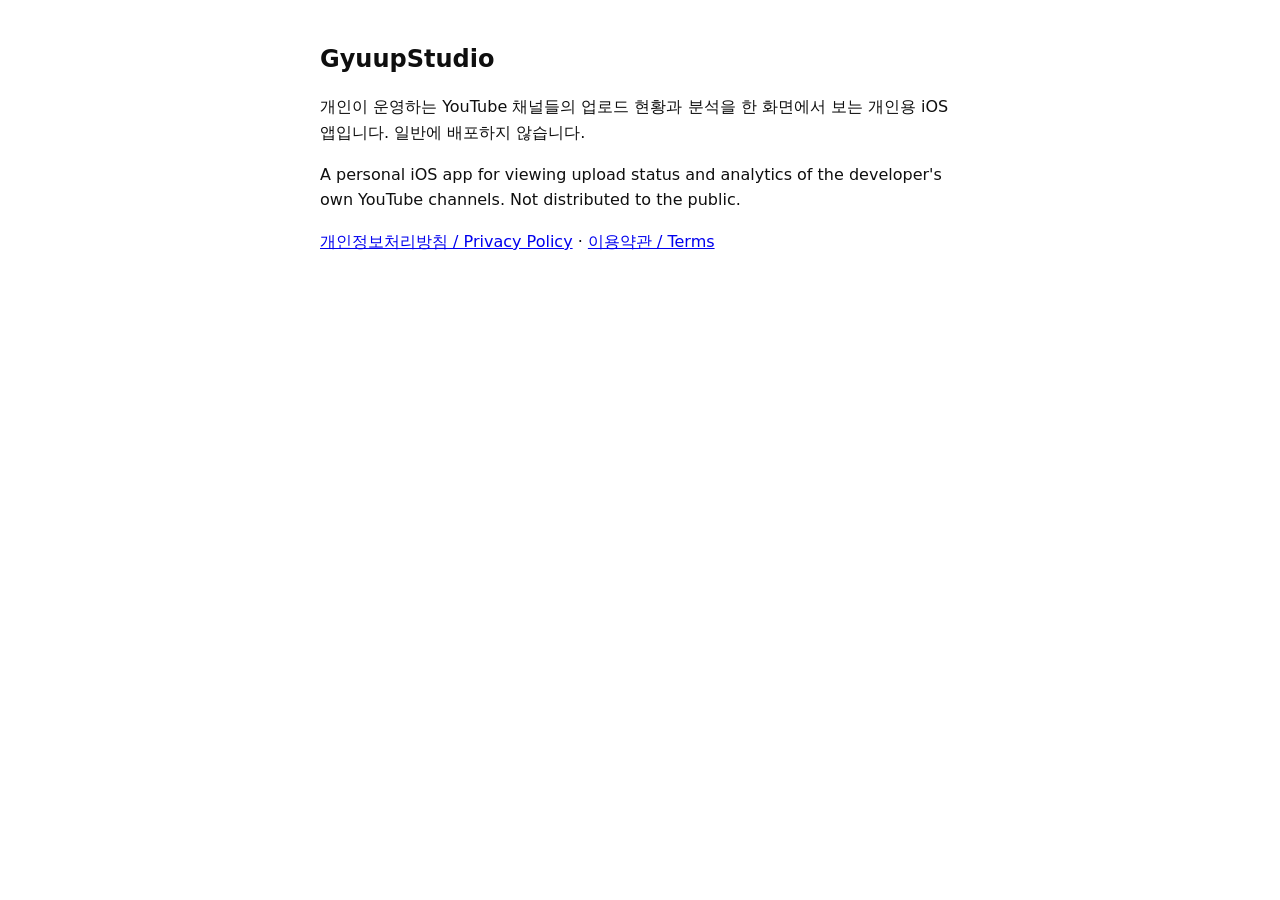
<file: index.html>
<!doctype html><html lang="ko"><head><meta charset="utf-8"><meta name="viewport" content="width=device-width,initial-scale=1"><title>GyuupStudio</title><link rel="stylesheet" href="style.css"></head><body>
<h1>GyuupStudio</h1>
<p>개인이 운영하는 YouTube 채널들의 업로드 현황과 분석을 한 화면에서 보는 개인용 iOS 앱입니다. 일반에 배포하지 않습니다.</p>
<p>A personal iOS app for viewing upload status and analytics of the developer's own YouTube channels. Not distributed to the public.</p>
<p><a href="privacy.html">개인정보처리방침 / Privacy Policy</a> · <a href="terms.html">이용약관 / Terms</a></p>
</body></html>
</file>
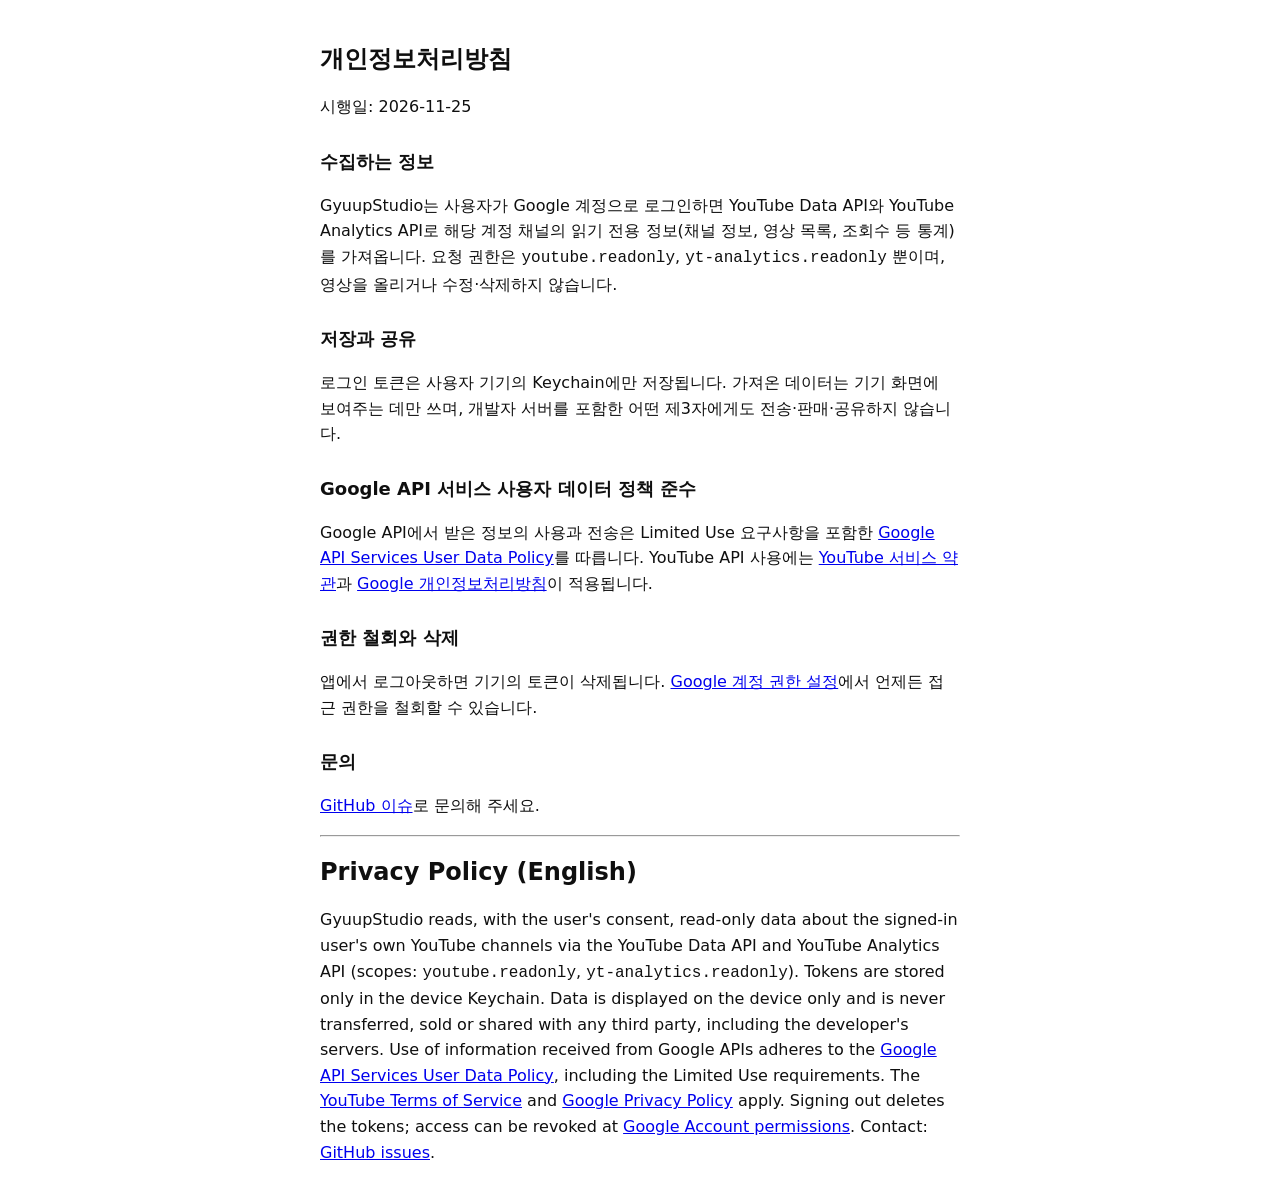
<file: privacy.html>
<!doctype html><html lang="ko"><head><meta charset="utf-8"><meta name="viewport" content="width=device-width,initial-scale=1"><title>개인정보처리방침 · GyuupStudio</title><link rel="stylesheet" href="style.css"></head><body>
<h1>개인정보처리방침</h1>
<p>시행일: 2026-11-25</p>
<h2>수집하는 정보</h2>
<p>GyuupStudio는 사용자가 Google 계정으로 로그인하면 YouTube Data API와 YouTube Analytics API로 해당 계정 채널의 읽기 전용 정보(채널 정보, 영상 목록, 조회수 등 통계)를 가져옵니다. 요청 권한은 <code>youtube.readonly</code>, <code>yt-analytics.readonly</code> 뿐이며, 영상을 올리거나 수정·삭제하지 않습니다.</p>
<h2>저장과 공유</h2>
<p>로그인 토큰은 사용자 기기의 Keychain에만 저장됩니다. 가져온 데이터는 기기 화면에 보여주는 데만 쓰며, 개발자 서버를 포함한 어떤 제3자에게도 전송·판매·공유하지 않습니다.</p>
<h2>Google API 서비스 사용자 데이터 정책 준수</h2>
<p>Google API에서 받은 정보의 사용과 전송은 Limited Use 요구사항을 포함한 <a href="https://developers.google.com/terms/api-services-user-data-policy">Google API Services User Data Policy</a>를 따릅니다. YouTube API 사용에는 <a href="https://www.youtube.com/t/terms">YouTube 서비스 약관</a>과 <a href="https://policies.google.com/privacy">Google 개인정보처리방침</a>이 적용됩니다.</p>
<h2>권한 철회와 삭제</h2>
<p>앱에서 로그아웃하면 기기의 토큰이 삭제됩니다. <a href="https://myaccount.google.com/permissions">Google 계정 권한 설정</a>에서 언제든 접근 권한을 철회할 수 있습니다.</p>
<h2>문의</h2>
<p><a href="https://github.com/FullEmpty223/gyuupstudio/issues">GitHub 이슈</a>로 문의해 주세요.</p>
<hr>
<h1>Privacy Policy (English)</h1>
<p>GyuupStudio reads, with the user's consent, read-only data about the signed-in user's own YouTube channels via the YouTube Data API and YouTube Analytics API (scopes: <code>youtube.readonly</code>, <code>yt-analytics.readonly</code>). Tokens are stored only in the device Keychain. Data is displayed on the device only and is never transferred, sold or shared with any third party, including the developer's servers. Use of information received from Google APIs adheres to the <a href="https://developers.google.com/terms/api-services-user-data-policy">Google API Services User Data Policy</a>, including the Limited Use requirements. The <a href="https://www.youtube.com/t/terms">YouTube Terms of Service</a> and <a href="https://policies.google.com/privacy">Google Privacy Policy</a> apply. Signing out deletes the tokens; access can be revoked at <a href="https://myaccount.google.com/permissions">Google Account permissions</a>. Contact: <a href="https://github.com/FullEmpty223/gyuupstudio/issues">GitHub issues</a>.</p>
</body></html>
</file>
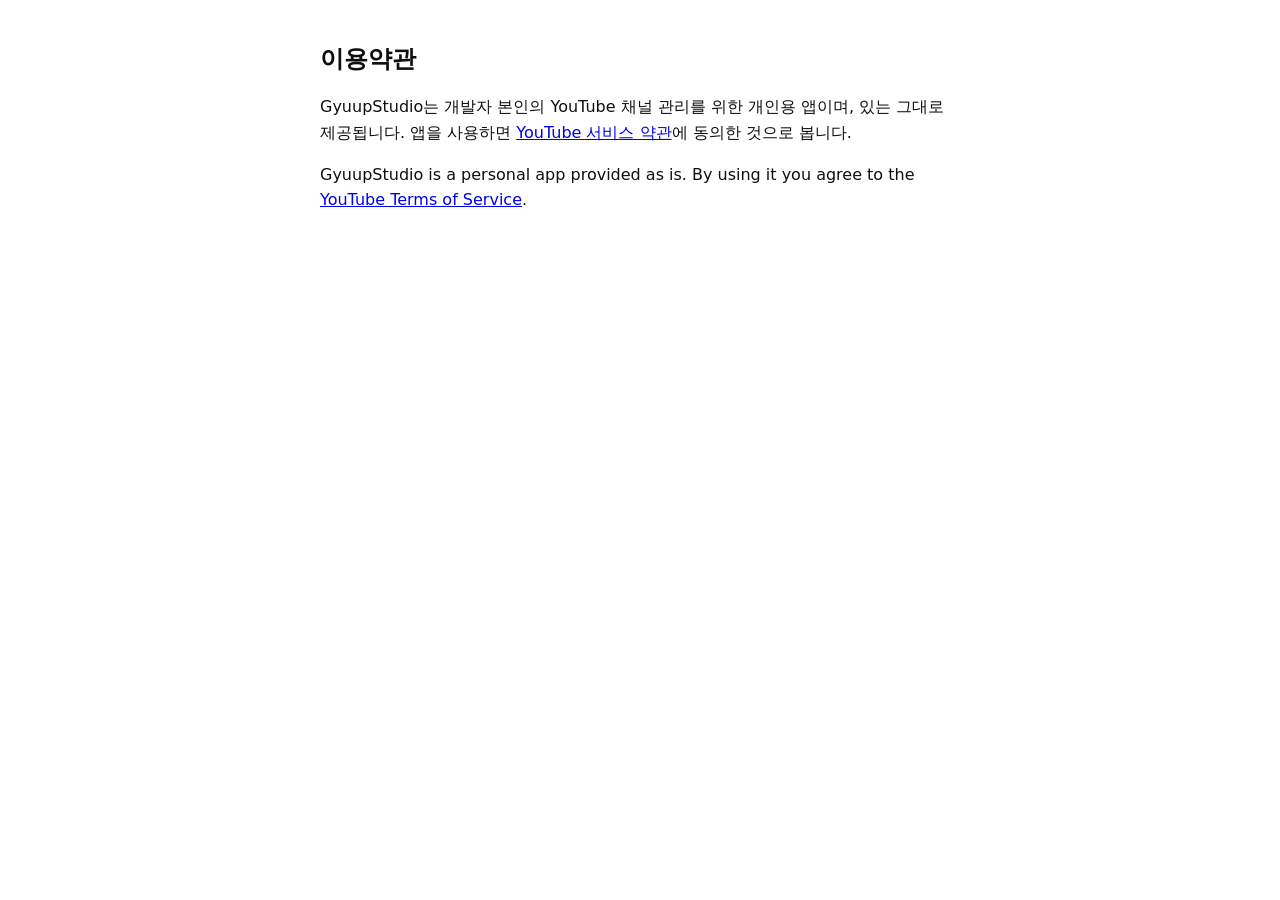
<file: terms.html>
<!doctype html><html lang="ko"><head><meta charset="utf-8"><meta name="viewport" content="width=device-width,initial-scale=1"><title>이용약관 · GyuupStudio</title><link rel="stylesheet" href="style.css"></head><body>
<h1>이용약관</h1>
<p>GyuupStudio는 개발자 본인의 YouTube 채널 관리를 위한 개인용 앱이며, 있는 그대로 제공됩니다. 앱을 사용하면 <a href="https://www.youtube.com/t/terms">YouTube 서비스 약관</a>에 동의한 것으로 봅니다.</p>
<p>GyuupStudio is a personal app provided as is. By using it you agree to the <a href="https://www.youtube.com/t/terms">YouTube Terms of Service</a>.</p>
</body></html>
</file>
<file: style.css>
body{font:16px/1.6 -apple-system,system-ui,sans-serif;max-width:640px;margin:40px auto;padding:0 16px;color:#0f0f0f;background:#fff}
@media(prefers-color-scheme:dark){body{color:#fff;background:#1f1f1f}a{color:#3ea6ff}}
h1{font-size:24px}h2{font-size:18px;margin-top:28px}
</file>
